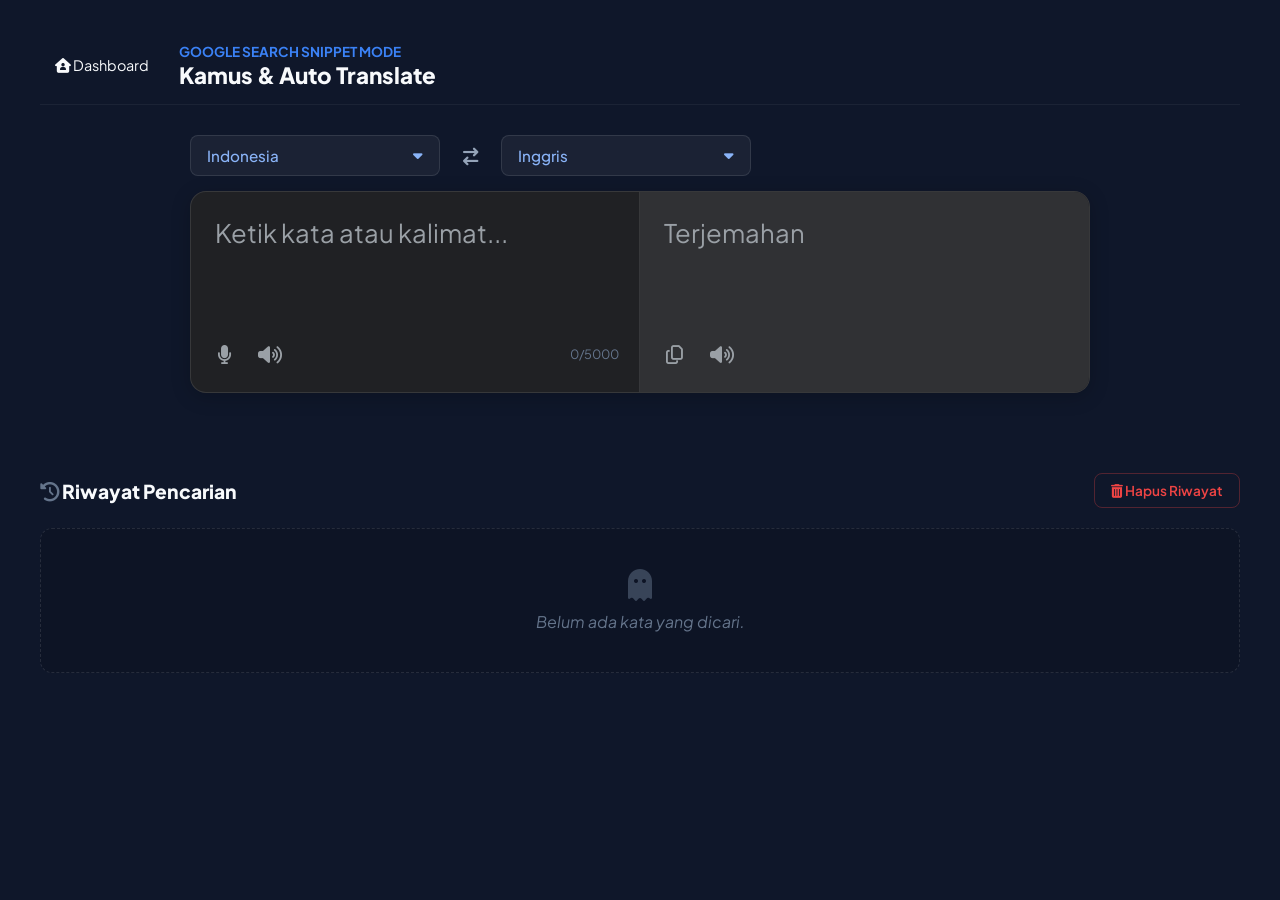
<file: kamus.html>
<!DOCTYPE html>
<html lang="id" data-theme="dark">
<head>
    <meta charset="UTF-8">
    <meta name="viewport" content="width=device-width, initial-scale=1.0">
    <title>Kamus Terjemahan Instan - English Mastery</title>
    
    <link rel="preconnect" href="https://fonts.googleapis.com">
    <link rel="preconnect" href="https://fonts.gstatic.com" crossorigin>
    <link href="https://fonts.googleapis.com/css2?family=Plus+Jakarta+Sans:wght@400;500;600;700;800&display=swap" rel="stylesheet">
    
    <link rel="stylesheet" href="https://cdnjs.cloudflare.com/ajax/libs/font-awesome/6.4.0/css/all.min.css">
    
    <link rel="stylesheet" href="style.css">

    <style>
        /* Desain Khusus Replika Google Search Snippet */
        .gt-container {
            max-width: 900px;
            margin: 30px auto;
            width: 100%;
        }

        /* --- TOP BAR (Dropdown Bahasa) --- */
        .lang-controls {
            display: flex;
            align-items: center;
            gap: 15px;
            margin-bottom: 15px;
        }

        .lang-select-box {
            display: flex;
            align-items: center;
            justify-content: space-between;
            background: rgba(255, 255, 255, 0.05);
            border: 1px solid rgba(255, 255, 255, 0.1);
            border-radius: 8px;
            padding: 10px 16px;
            color: #8ab4f8; /* Biru Google */
            font-size: 0.95rem;
            font-weight: 500;
            width: 250px;
            cursor: pointer;
            transition: background 0.2s;
        }

        .lang-select-box:hover {
            background: rgba(255, 255, 255, 0.1);
        }

        .swap-btn {
            background: transparent;
            border: none;
            color: var(--text-secondary, #94a3b8);
            cursor: pointer;
            font-size: 1.1rem;
            padding: 8px;
            border-radius: 50%;
            transition: 0.2s;
        }

        .swap-btn:hover {
            background: rgba(255, 255, 255, 0.1);
            color: var(--text-primary, #f8fafc);
        }

        /* --- KOTAK INPUT & OUTPUT (Side by side) --- */
        .gt-box-wrapper {
            background: #202124; /* Warna khas dark mode snippet Google */
            border-radius: 16px;
            border: 1px solid rgba(255, 255, 255, 0.1);
            overflow: hidden;
            box-shadow: 0 4px 20px rgba(0,0,0,0.2);
            display: flex;
            flex-direction: column;
        }

        .translate-grid {
            display: grid;
            grid-template-columns: 1fr 1fr;
        }

        .gt-side {
            position: relative;
            display: flex;
            flex-direction: column;
            min-height: 200px;
        }

        .gt-side-left {
            border-right: 1px solid rgba(255, 255, 255, 0.1);
        }

        .gt-side-right {
            background-color: #303134; /* Sedikit lebih terang untuk output */
        }

        .text-field {
            width: 100%;
            background: transparent;
            border: none;
            color: var(--text-primary, #f8fafc);
            font-family: inherit;
            font-size: 1.6rem; /* Teks lebih besar ala snippet */
            resize: none;
            outline: none;
            padding: 24px;
            flex-grow: 1;
        }

        .text-field::placeholder {
            color: #9aa0a6;
        }

        .output-text {
            padding: 24px;
            font-size: 1.6rem;
            color: var(--text-primary, #f8fafc);
            flex-grow: 1;
            word-wrap: break-word;
        }

        .clear-btn {
            position: absolute;
            top: 24px;
            right: 20px;
            background: transparent;
            border: none;
            color: #9aa0a6;
            font-size: 1.2rem;
            cursor: pointer;
            display: none; /* Muncul via JS */
        }

        /* --- TOOLBAR (Ikon Bawah Kotak) --- */
        .tools-bar {
            display: flex;
            align-items: center;
            justify-content: space-between;
            padding: 10px 20px 20px 20px;
        }

        .tool-icons-group {
            display: flex;
            gap: 15px;
        }

        .tool-icon {
            background: transparent;
            border: none;
            color: #9aa0a6;
            font-size: 1.2rem;
            cursor: pointer;
            padding: 6px;
            border-radius: 50%;
            transition: 0.2s;
        }

        .tool-icon:hover {
            color: #f8fafc;
            background: rgba(255,255,255,0.05);
        }

        /* Animasi Mikrofon */
        @keyframes pulse-red {
            0% { background: rgba(239, 68, 68, 0.1); }
            50% { background: rgba(239, 68, 68, 0.3); }
            100% { background: rgba(239, 68, 68, 0.1); }
        }
        .tool-icon.recording {
            color: #ef4444 !important;
            animation: pulse-red 1.5s infinite;
        }

        /* --- DETAIL KAMUS (List di Bawah Kotak) --- */
        .dictionary-details {
            border-top: 1px solid rgba(255, 255, 255, 0.1);
            padding: 20px 24px;
            display: none; /* Muncul jika kata ditemukan di database lokal */
        }

        .details-header {
            font-size: 1.1rem;
            color: var(--text-primary, #f8fafc);
            margin-bottom: 20px;
        }

        .pos-title {
            font-size: 0.9rem;
            color: #9aa0a6;
            font-style: italic;
            margin-bottom: 10px;
            padding-bottom: 10px;
            border-bottom: 1px solid rgba(255, 255, 255, 0.1);
        }

        .detail-item {
            display: flex;
            justify-content: space-between;
            align-items: center;
            padding: 12px 0;
            border-bottom: 1px solid rgba(255, 255, 255, 0.05);
        }

        .detail-word {
            font-size: 1.1rem;
            color: #f8fafc;
            margin-bottom: 4px;
        }

        .detail-synonyms {
            font-size: 0.9rem;
            color: #9aa0a6;
        }

        .detail-badge {
            background: rgba(59, 130, 246, 0.15);
            color: #8ab4f8;
            padding: 4px 10px;
            border-radius: 6px;
            font-size: 0.75rem;
            font-weight: 700;
        }

        /* --- Pustaka Vault Kata di Bawah --- */
        .vault-section {
            margin-top: 50px;
        }

        .vault-header {
            display: flex;
            justify-content: space-between;
            align-items: center;
            margin-bottom: 20px;
        }

        .clear-history-btn {
            background: transparent;
            color: #ef4444;
            border: 1px solid rgba(239, 68, 68, 0.3);
            padding: 8px 16px;
            border-radius: 8px;
            font-size: 0.85rem;
            font-weight: 600;
            cursor: pointer;
            transition: 0.2s;
        }

        .clear-history-btn:hover {
            background: rgba(239, 68, 68, 0.1);
        }

        .vault-grid {
            display: grid;
            grid-template-columns: repeat(auto-fill, minmax(280px, 1fr));
            gap: 20px;
        }

        .vocab-card {
            background: #1e293b;
            border-radius: 12px;
            padding: 20px;
            border: 1px solid rgba(255, 255, 255, 0.05);
            cursor: pointer;
            transition: 0.2s;
        }

        .vocab-card:hover {
            border-color: #3b82f6;
            transform: translateY(-2px);
        }

        .empty-history {
            grid-column: 1 / -1;
            text-align: center;
            padding: 40px;
            color: #64748b;
            font-style: italic;
            background: rgba(0,0,0,0.1);
            border-radius: 12px;
            border: 1px dashed rgba(255,255,255,0.1);
        }

        /* RESPONSIVE */
        @media (max-width: 768px) {
            .translate-grid {
                grid-template-columns: 1fr;
            }
            .gt-side-left {
                border-right: none;
                border-bottom: 1px solid rgba(255, 255, 255, 0.1);
            }
            .lang-select-box {
                width: 100%;
            }
        }
    </style>
</head>
<body>

    <div class="app-wrapper">
        
        <header class="main-header" style="padding-bottom: 15px; border-bottom: 1px solid rgba(255,255,255,0.05);">
            <div style="display: flex; align-items: center; gap: 15px;">
                <a href="index.html" class="footer-btn" style="padding: 10px 15px; text-decoration: none; font-size: 0.9rem;">
                    <i class="fa-solid fa-house-user"></i> Dashboard
                </a>
                <div>
                    <span style="font-size: 0.85rem; color: #3b82f6; font-weight: 700; text-transform: uppercase;">Google Search Snippet Mode</span>
                    <h2 style="margin: 0; font-size: 1.4rem; font-weight: 800;">Kamus & Auto Translate</h2>
                </div>
            </div>
        </header>

        <main class="gt-container">
            
            <div class="lang-controls">
                <div class="lang-select-box">
                    <span id="src-lang-text">Indonesia</span>
                    <i class="fa-solid fa-caret-down"></i>
                </div>
                
                <button class="swap-btn" id="gt-swap-btn" title="Tukar Bahasa">
                    <i class="fa-solid fa-arrow-right-arrow-left"></i>
                </button>
                
                <div class="lang-select-box">
                    <span id="tgt-lang-text">Inggris</span>
                    <i class="fa-solid fa-caret-down"></i>
                </div>
            </div>

            <div class="gt-box-wrapper">
                <div class="translate-grid">
                    
                    <div class="gt-side gt-side-left">
                        <textarea id="gt-input-field" class="text-field" placeholder="Ketik kata atau kalimat..."></textarea>
                        <button id="clear-btn" class="clear-btn" title="Hapus teks"><i class="fa-solid fa-xmark"></i></button>
                        
                        <div class="tools-bar">
                            <div class="tool-icons-group">
                                <button class="tool-icon" id="gt-mic-btn" title="Suara"><i class="fa-solid fa-microphone"></i></button>
                                <button class="tool-icon" title="Dengarkan (Segera hadir)"><i class="fa-solid fa-volume-high"></i></button>
                            </div>
                            <span style="font-size: 0.8rem; color: #64748b;" id="char-counter">0/5000</span>
                        </div>
                    </div>

                    <div class="gt-side gt-side-right">
                        <div id="gt-output-field" class="output-text" style="color: #9aa0a6;">Terjemahan</div>
                        
                        <div class="tools-bar">
                            <div class="tool-icons-group">
                                <button class="tool-icon" title="Salin" onclick="navigator.clipboard.writeText(document.getElementById('gt-output-field').innerText); alert('Disalin!');"><i class="fa-regular fa-copy"></i></button>
                                <button class="tool-icon" title="Dengarkan (Segera hadir)"><i class="fa-solid fa-volume-high"></i></button>
                            </div>
                            <span id="source-badge" style="font-size: 0.75rem; background: rgba(59,130,246,0.1); color:#8ab4f8; padding: 4px 10px; border-radius: 6px; font-weight:700; display: none;">Auto Translate</span>
                        </div>
                    </div>

                </div>

                <div id="meta-box" class="dictionary-details">
                    </div>
            </div>

        </main>

        <section class="vault-section">
            <div class="vault-header">
                <h3 style="font-size: 1.2rem; font-weight: 800; margin: 0; color: var(--text-primary);">
                    <i class="fa-solid fa-clock-rotate-left" style="color: #64748b;"></i> Riwayat Pencarian
                </h3>
                <button class="clear-history-btn" id="clear-history-btn"><i class="fa-solid fa-trash-can"></i> Hapus Riwayat</button>
            </div>
            
            <div class="vault-grid" id="history-vault">
                </div>
        </section>

    </div>

    <script src="database-kamus.js"></script>
    <script>
        document.addEventListener('DOMContentLoaded', () => {
            const inputField = document.getElementById('gt-input-field');
            const outputField = document.getElementById('gt-output-field');
            const metaBox = document.getElementById('meta-box');
            const charCounter = document.getElementById('char-counter');
            const historyVault = document.getElementById('history-vault');
            const clearHistoryBtn = document.getElementById('clear-history-btn');
            const clearInputBtn = document.getElementById('clear-btn');
            const sourceBadge = document.getElementById('source-badge');
            
            // Elemen Swap & Mic
            const swapBtn = document.getElementById('gt-swap-btn');
            const micBtn = document.getElementById('gt-mic-btn');
            const srcLangText = document.getElementById('src-lang-text');
            const tgtLangText = document.getElementById('tgt-lang-text');

            // --- STATE UTAMA ---
            let searchHistory = JSON.parse(localStorage.getItem('kamusHistory')) || [];
            let historyTimeout; 
            let isIndoToEnglish = true; // Default sesuai UI baru (Kiri: Indo, Kanan: Ing)

            // --- RENDER RIWAYAT ---
            function renderHistory() {
                historyVault.innerHTML = '';
                
                if (searchHistory.length === 0) {
                    historyVault.innerHTML = `<div class="empty-history"><i class="fa-solid fa-ghost" style="font-size: 2rem; margin-bottom: 10px; opacity: 0.5;"></i><br>Belum ada kata yang dicari.</div>`;
                    return;
                }

                searchHistory.forEach(item => {
                    const card = document.createElement('div');
                    card.className = 'vocab-card';
                    
                    // Menyesuaikan display dengan state arah bahasa
                    const displayWord = isIndoToEnglish ? (item.indo || item.word) : (item.word || item.indo);
                    const displayTranslation = isIndoToEnglish ? (item.word || item.indo) : (item.indo || item.word);
                    const cardBadge = item.level || item.type || 'Kalimat';

                    card.innerHTML = `
                        <div style="display:flex; justify-content:space-between; font-weight:700; margin-bottom:5px;">
                            <span style="color:#8ab4f8; font-size:1.1rem;">${displayWord}</span>
                            <span style="font-size:0.75rem; color:#9aa0a6;">${cardBadge}</span>
                        </div>
                        <p style="margin:0; font-size:0.9rem; color:#e8eaed; text-overflow: ellipsis; overflow: hidden; white-space: nowrap;">${displayTranslation}</p>
                    `;
                    
                    card.addEventListener('click', () => {
                        inputField.value = displayWord;
                        translateLive();
                        window.scrollTo({ top: 0, behavior: 'smooth' });
                    });

                    historyVault.appendChild(card);
                });
            }

            function addToHistory(wordObj) {
                // Hindari crash jika properti word/indo tidak ada
                if(!wordObj.word || !wordObj.indo) return;

                searchHistory = searchHistory.filter(item => item.word.toLowerCase() !== wordObj.word.toLowerCase());
                searchHistory.unshift(wordObj);
                if (searchHistory.length > 12) searchHistory.pop();
                localStorage.setItem('kamusHistory', JSON.stringify(searchHistory));
                renderHistory();
            }

            // --- FUNGSI API TRANSLATE (UNTUK KALIMAT / KATA TIDAK DIKENAL) ---
            async function performApiTranslation(text) {
                const sourceLang = isIndoToEnglish ? 'id' : 'en';
                const targetLang = isIndoToEnglish ? 'en' : 'id';

                try {
                    outputField.innerText = "Menerjemahkan...";
                    outputField.style.color = "#9aa0a6";
                    metaBox.style.display = "none"; 
                    sourceBadge.style.display = "none";

                    const response = await fetch(`https://api.mymemory.translated.net/get?q=${encodeURIComponent(text)}&langpair=${sourceLang}|${targetLang}`);
                    const data = await response.json();

                    if (data && data.responseData) {
                        outputField.innerText = data.responseData.translatedText;
                        outputField.style.color = "#f8fafc";
                        sourceBadge.style.display = "block";
                        sourceBadge.innerText = "Auto Translate";
                        
                        if(text.includes(' ') && data.responseData.translatedText) {
                            addToHistory({
                                word: isIndoToEnglish ? data.responseData.translatedText : text,
                                indo: isIndoToEnglish ? text : data.responseData.translatedText,
                                type: "Kalimat",
                                level: "Terjemahan Bebas"
                            });
                        }
                    }
                } catch (error) {
                    console.error("Gagal menerjemahkan via API", error);
                    outputField.innerText = "Gagal memuat API.";
                }
            }

            // --- LOGIKA LIVE TRANSLATE HIBRIDA ---
            function translateLive() {
                const textValue = inputField.value.trim();
                charCounter.innerText = `${textValue.length}/5000`;
                
                // Kontrol visibilitas tombol "X"
                clearInputBtn.style.display = textValue.length > 0 ? 'block' : 'none';

                clearTimeout(historyTimeout);

                if (textValue === "") {
                    outputField.innerText = "Terjemahan";
                    outputField.style.color = "#9aa0a6";
                    metaBox.style.display = "none";
                    sourceBadge.style.display = "none";
                    return;
                }

                // Jika mengandung spasi (kalimat)
                if (textValue.includes(' ')) {
                    historyTimeout = setTimeout(() => {
                        performApiTranslation(textValue);
                    }, 500); 
                    return;
                }

                // Jika kata tunggal, cari di DB lokal (database-kamus.js) dengan pencarian yang akurat
                let match;
                if (typeof MasterDictionary !== 'undefined') {
                    const query = textValue.toLowerCase();
                    
                    if (isIndoToEnglish) {
                        // Pecah kata berdasarkan koma agar bisa mencari sinonim
                        match = MasterDictionary.find(item => {
                            if (!item.indo) return false;
                            const indoWords = item.indo.toLowerCase().split(',').map(w => w.trim());
                            return indoWords.includes(query);
                        });
                    } else {
                        // Pencarian Inggris ke Indo
                        match = MasterDictionary.find(item => item.word && item.word.toLowerCase() === query);
                    }
                }

                if (match) {
                    // Ketemu di DB
                    outputField.innerText = isIndoToEnglish ? match.word : match.indo;
                    outputField.style.color = "#f8fafc"; 
                    sourceBadge.style.display = "block";
                    sourceBadge.innerText = "Database Lokal";

                    // Format Meta Box meniru Google Snippet List
                    const badgeLevel = match.level || match.type || 'General';
                    const mainTarget = isIndoToEnglish ? match.word : match.indo;
                    const contextText = match.example || 'No example provided.';

                    metaBox.style.display = "block";
                    metaBox.innerHTML = `
                        <div class="details-header">Terjemahan "${textValue}"</div>
                        <div class="pos-title">${match.type || 'Nomina / Verba'}</div>
                        <div class="detail-item">
                            <div class="detail-text-group">
                                <div class="detail-word">${mainTarget}</div>
                                <div class="detail-synonyms">Konteks: ${contextText}</div>
                            </div>
                            <div class="detail-badge">${badgeLevel}</div>
                        </div>
                    `;

                    historyTimeout = setTimeout(() => {
                        addToHistory(match);
                    }, 500);

                } else {
                    // Kata tunggal tapi tidak ada di DB, lempar ke API
                    historyTimeout = setTimeout(() => {
                        performApiTranslation(textValue);
                    }, 500);
                }
            }

            // --- INTERAKSI TOMBOL ---
            
            // Tombol X (Clear)
            clearInputBtn.addEventListener('click', () => {
                inputField.value = '';
                translateLive();
                inputField.focus();
            });

            // Tombol Swap
            swapBtn.addEventListener('click', () => {
                isIndoToEnglish = !isIndoToEnglish;
                
                if (isIndoToEnglish) {
                    srcLangText.innerText = "Indonesia";
                    tgtLangText.innerText = "Inggris";
                } else {
                    srcLangText.innerText = "Inggris";
                    tgtLangText.innerText = "Indonesia";
                }

                const tempInput = inputField.value;
                inputField.value = outputField.innerText === "Terjemahan" ? "" : outputField.innerText;
                translateLive();
                renderHistory();
            });

            // --- INTERAKSI MIKROFON (WEB SPEECH API) ---
            const SpeechRecognition = window.SpeechRecognition || window.webkitSpeechRecognition;
            if (SpeechRecognition) {
                const recognition = new SpeechRecognition();
                recognition.continuous = false;
                recognition.interimResults = false;

                micBtn.addEventListener('click', () => {
                    recognition.lang = isIndoToEnglish ? 'id-ID' : 'en-US';
                    
                    if (micBtn.classList.contains('recording')) {
                        recognition.stop();
                    } else {
                        recognition.start();
                    }
                });

                recognition.onstart = () => {
                    micBtn.classList.add('recording');
                    inputField.placeholder = "Mendengarkan suaramu...";
                };

                recognition.onend = () => {
                    micBtn.classList.remove('recording');
                    inputField.placeholder = "Ketik kata atau kalimat...";
                };

                recognition.onresult = (event) => {
                    const speechToText = event.results[0][0].transcript;
                    inputField.value = speechToText.replace(/\.$/, ''); 
                    translateLive();
                };

                recognition.onerror = () => {
                    micBtn.classList.remove('recording');
                };
            } else {
                micBtn.addEventListener('click', () => {
                    alert("Browser kamu belum mendukung Web Speech API.");
                });
            }

            // Listeners Utama
            inputField.addEventListener('input', translateLive);
            clearHistoryBtn.addEventListener('click', () => {
                if(confirm("Apakah kamu yakin ingin menghapus semua riwayat pencarian?")) {
                    searchHistory = [];
                    localStorage.removeItem('kamusHistory');
                    renderHistory();
                }
            });

            // Inisialisasi
            renderHistory();
        });
    </script>
</body>
</html>
</file>
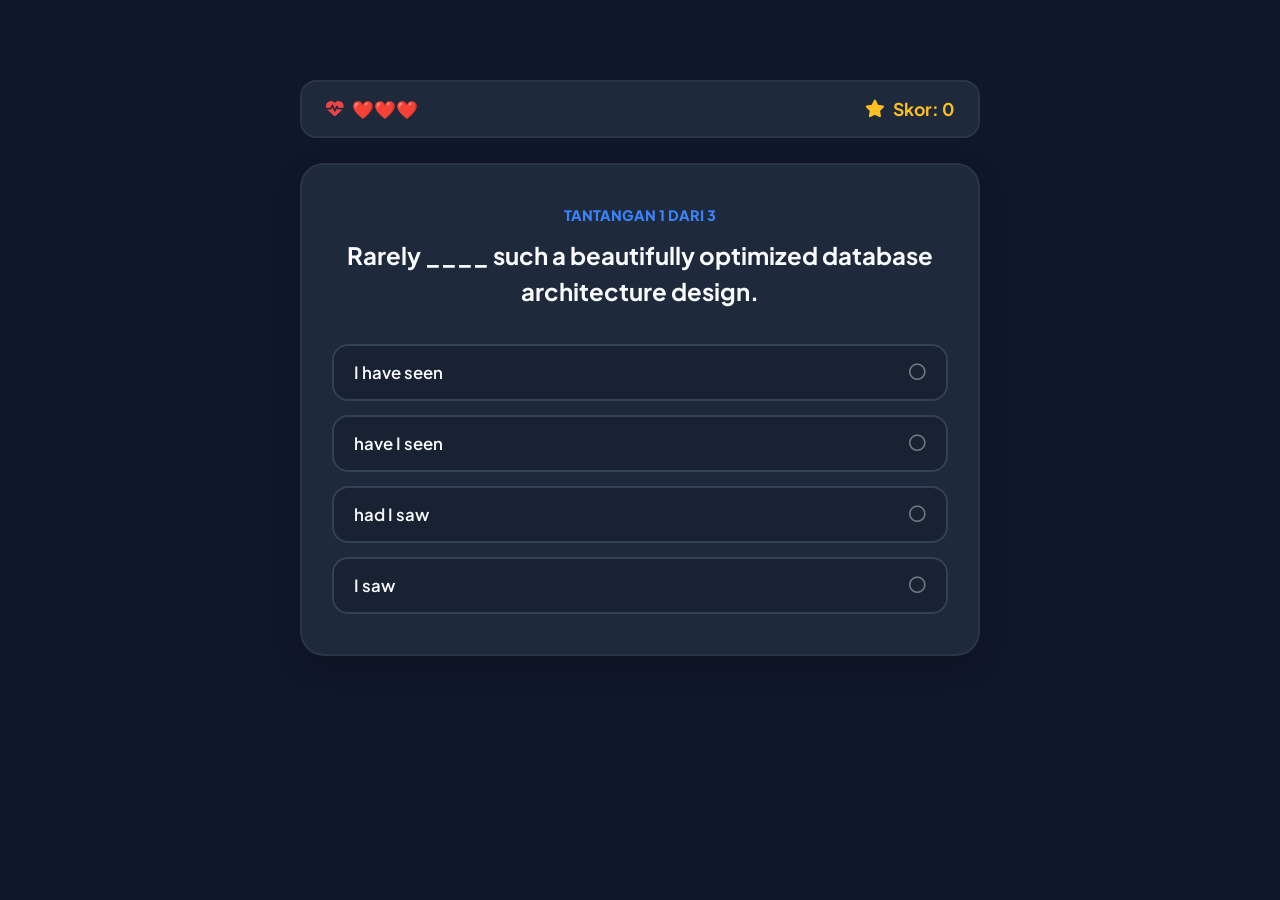
<file: quiz.html>
<!DOCTYPE html>
<html lang="id" data-theme="dark">
<head>
    <meta charset="UTF-8">
    <meta name="viewport" content="width=device-width, initial-scale=1.0">
    <title>Kuis Adaptif - English Mastery</title>
    
    <!-- Font Modern: Plus Jakarta Sans -->
    <link rel="preconnect" href="https://fonts.googleapis.com">
    <link rel="preconnect" href="https://fonts.gstatic.com" crossorigin>
    <link href="https://fonts.googleapis.com/css2?family=Plus+Jakarta+Sans:wght@400;500;600;700;800&display=swap" rel="stylesheet">
    
    <!-- Ikon FontAwesome -->
    <link rel="stylesheet" href="https://cdnjs.cloudflare.com/ajax/libs/font-awesome/6.4.0/css/all.min.css">
    
    <!-- Menghubungkan ke file CSS Pusat -->
    <link rel="stylesheet" href="style.css">

    <style>
        /* Gaya Khusus Area Bermain Kuis Gamifikasi */
        .quiz-wrapper {
            max-width: 680px;
            margin: 40px auto;
            width: 100%;
        }

        .quiz-header-bar {
            display: flex;
            justify-content: space-between;
            align-items: center;
            background: var(--card-bg, #1e293b);
            padding: 16px 24px;
            border-radius: 16px;
            margin-bottom: 25px;
            border: 2px solid rgba(255, 255, 255, 0.05);
        }

        .quiz-metric {
            display: flex;
            align-items: center;
            gap: 8px;
            font-weight: 700;
            font-size: 1.1rem;
        }

        .quiz-card-body {
            background: var(--card-bg, #1e293b);
            border-radius: 24px;
            padding: 40px 30px;
            border: 2px solid rgba(255, 255, 255, 0.05);
            box-shadow: 0 10px 30px rgba(0,0,0,0.2);
            text-align: center;
        }

        .question-text {
            font-size: 1.5rem;
            font-weight: 700;
            line-height: 1.5;
            color: var(--text-primary, #f8fafc);
            margin-bottom: 35px;
        }

        .options-grid {
            display: flex;
            flex-direction: column;
            gap: 14px;
        }

        .quiz-option-btn {
            background: rgba(15, 23, 42, 0.4);
            color: var(--text-primary, #f8fafc);
            border: 2px solid #334155;
            padding: 16px 20px;
            border-radius: 16px;
            font-size: 1.05rem;
            font-weight: 600;
            font-family: inherit;
            cursor: pointer;
            text-align: left;
            transition: all 0.2s ease;
            display: flex;
            align-items: center;
            justify-content: space-between;
        }

        .quiz-option-btn:hover:not(:disabled) {
            border-color: #3b82f6;
            background: rgba(59, 130, 246, 0.05);
            transform: translateX(4px);
        }

        /* Status Jawaban Otomatis Berwarna Cerah */
        .quiz-option-btn.correct-answer {
            background: rgba(16, 185, 129, 0.15) !important;
            border-color: #10b981 !important;
            color: #10b981 !important;
        }

        .quiz-option-btn.wrong-answer {
            background: rgba(239, 68, 68, 0.15) !important;
            border-color: #ef4444 !important;
            color: #ef4444 !important;
        }

        .end-screen-icon {
            font-size: 4rem;
            margin-bottom: 20px;
        }
    </style>
</head>
<body>

    <div class="app-wrapper">
        
        <div class="quiz-wrapper">
            
            <!-- PANEL ATAS: STATUS GAME (NYAWA & SKOR) -->
            <div class="quiz-header-bar">
                <div class="quiz-metric" style="color: #ef4444;">
                    <i class="fa-solid fa-heart-pulse"></i>
                    <span id="lives-counter">❤️❤️❤️</span>
                </div>
                <div class="quiz-metric" style="color: #fbbf24;">
                    <i class="fa-solid fa-star"></i>
                    <span id="score-counter">Skor: 0</span>
                </div>
            </div>

            <!-- KARTU UTAMA KUIS -->
            <div class="quiz-card-body">
                
                <!-- Kotak Pertanyaan -->
                <div id="question-area">
                    <div class="question-text" id="question-text">
                        Memuat data tantangan kuis...
                    </div>
                </div>

                <!-- Pilihan Jawaban -->
                <div class="options-grid" id="options-container">
                    <!-- Tombol pilihan akan dibuat dinamis melalui JavaScript di bawah -->
                </div>

            </div>

        </div>

    </div>

    <!-- SCRIPT PROGRAM KUIS INTEGRATIF -->
    <script>
        // Bank Data Pertanyaan Adaptif Tingkat Tinggi
        const quizDatabase = [
            { 
                q: "Rarely ____ such a beautifully optimized database architecture design.", 
                options: ["I have seen", "have I seen", "had I saw", "I saw"], 
                correct: 1 
            },
            { 
                q: "She requested that the core algorithm ____ simplified for better mobile performance.", 
                options: ["is", "be", "was", "are"], 
                correct: 1 
            },
            { 
                q: "The team managed to deploy the system patch, ____ the critical deployment framework bug.", 
                options: ["despite", "although", "in spite", "however"], 
                correct: 0 
            }
        ];

        let currentIdx = 0;
        let userScore = 0;
        let userLives = 3;

        const txtQuestion = document.getElementById('question-text');
        const containerOptions = document.getElementById('options-container');
        const displayLives = document.getElementById('lives-counter');
        const displayScore = document.getElementById('score-counter');

        function renderGameQuestion() {
            // Cek kondisi selesai atau kalah tamat
            if (userLives <= 0) return renderEndScreen(false);
            if (currentIdx >= quizDatabase.length) return renderEndScreen(true);

            // Bersihkan sisa render sebelumnya
            containerOptions.innerHTML = '';
            
            const currentItem = quizDatabase[currentIdx];
            txtQuestion.innerHTML = `<span style="font-size:0.9rem; color:#3b82f6; display:block; margin-bottom:10px; font-weight:800; text-transform:uppercase;">Tantangan ${currentIdx + 1} dari ${quizDatabase.length}</span>${currentItem.q}`;

            // Generate opsi pilihan ganda
            currentItem.options.forEach((optionText, index) => {
                const btn = document.createElement('button');
                btn.className = 'quiz-option-btn';
                btn.innerHTML = `<span>${optionText}</span> <i class="fa-regular fa-circle" style="opacity:0.4;"></i>`;
                
                // Pasang event klik validasi jawaban
                btn.onclick = () => processUserAnswer(index, btn);
                containerOptions.appendChild(btn);
            });
        }

        function processUserAnswer(selectedIndex, clickedBtn) {
            const currentItem = quizDatabase[currentIdx];
            const allOptionBtns = document.querySelectorAll('.quiz-option-btn');

            // Kunci semua tombol agar tidak bisa klik berulang-ulang
            allOptionBtns.forEach(btn => btn.disabled = true);

            // Cek kebenaran indeks pilihan
            if (selectedIndex === currentItem.correct) {
                clickedBtn.classList.add('correct-answer');
                clickedBtn.querySelector('i').className = 'fa-solid fa-circle-check';
                userScore += 10;
                displayScore.innerText = `Skor: ${userScore}`;
                
                // Tambah XP global di LocalStorage (Sinkron dengan Dashboard)
                let currentXP = parseInt(localStorage.getItem('em_xp')) || 345;
                localStorage.setItem('em_xp', currentXP + 10);
            } else {
                clickedBtn.classList.add('wrong-answer');
                clickedBtn.querySelector('i').className = 'fa-solid fa-circle-xmark';
                
                // Beri tanda warna hijau pada jawaban yang seharusnya benar
                allOptionBtns[currentItem.correct].classList.add('correct-answer');
                allOptionBtns[currentItem.correct].querySelector('i').className = 'fa-solid fa-circle-check';
                
                userLives--;
                updateHeartDisplay();
            }

            // Jeda 1.8 detik sebelum berpindah ke soal selanjutnya agar efek visual terlihat
            setTimeout(() => {
                currentIdx++;
                renderGameQuestion();
            }, 1800);
        }

        function updateHeartDisplay() {
            displayLives.innerText = '❤️'.repeat(userLives) + '🖤'.repeat(3 - userLives);
        }

        function renderEndScreen(isWin) {
            containerOptions.innerHTML = '';
            
            if (isWin) {
                txtQuestion.innerHTML = `
                    <div class="end-screen-icon" style="color: #10b981;"><i class="fa-solid fa-trophy"></i></div>
                    <h2 style="color: #10b981; margin-bottom:10px;">Luar Biasa, Explorer!</h2>
                    <p style="color: var(--text-secondary); margin-bottom:20px;">Kamu berhasil menyelesaikan semua tantangan kuis dengan sisa nyawa yang aman.</p>
                    <div style="font-size:1.3rem; font-weight:800; color:#fbbf24; margin-bottom:30px;">+${userScore} Total Skor Akumulasi</div>
                `;
            } else {
                txtQuestion.innerHTML = `
                    <div class="end-screen-icon" style="color: #ef4444;"><i class="fa-solid fa-skull-crossbones"></i></div>
                    <h2 style="color: #ef4444; margin-bottom:10px;">Kehabisan Nyawa!</h2>
                    <p style="color: var(--text-secondary); margin-bottom:30px;">Jangan berkecil hati. Pelajari kembali materi struktural di Study Mode dan coba lagi.</p>
                `;
            }

            // Tombol penutup kembali pulang ke halaman utama
            const btnHome = document.createElement('button');
            btnHome.className = 'btn-submit-login';
            btnHome.style.width = 'auto';
            btnHome.style.margin = '0 auto';
            btnHome.style.padding = '14px 28px';
            btnHome.innerHTML = `<i class="fa-solid fa-house"></i> Kembali ke Dashboard`;
            btnHome.onclick = () => window.location.href = 'index.html';
            containerOptions.appendChild(btnHome);
        }

        // Jalankan kuis pertama kali saat halaman dibuka
        renderGameQuestion();
    </script>
</body>
</html>
</file>
<file: style.css>
/* ==========================================================================
   1. BASE STYLES, VARIABLES & RESET (FONDASI GLOBAL)
   ========================================================================== */
:root, :root[data-theme="dark"] {
    /* Palet Warna Utama Dark Mode */
    --bg-dark: #0f172a;
    --card-bg: #1e293b;
    --text-primary: #f8fafc;
    --text-secondary: #94a3b8;
    
    /* Warna Aksen Gamifikasi */
    --accent-blue: #3b82f6;
    --accent-purple: #8b5cf6;
    --accent-green: #10b981;
    --accent-orange: #f97316;
    
    /* Variabel Utilitas */
    --border-color: rgba(255, 255, 255, 0.08);
    --glass-bg: rgba(30, 41, 59, 0.7);
}

* {
    margin: 0;
    padding: 0;
    box-sizing: border-box;
    font-family: 'Plus Jakarta Sans', sans-serif;
}

body {
    background-color: var(--bg-dark);
    color: var(--text-primary);
    min-height: 100vh;
    padding: 40px 20px; 
    overflow-x: hidden;
}

.app-wrapper {
    width: 100%;
    max-width: 1200px; 
    margin: 0 auto; 
    display: flex;
    flex-direction: column;
}

a {
    text-decoration: none;
    color: inherit;
}

/* ==========================================================================
   2. BRANDING HEADER (NEON EFFECT & TEXT CLIPPING FIX)
   ========================================================================== */
.brand-banner {
    display: flex;
    flex-direction: column;
    align-items: flex-start;
    gap: 4px;
    margin-bottom: 30px;
}

.brand-logo {
    display: flex;
    align-items: center;
    gap: 12px;
    font-size: 2rem;
}

.neon-icon {
    background: linear-gradient(135deg, #00f2fe, #4facfe);
    -webkit-background-clip: text;
    background-clip: text; /* Fix untuk warning VS Code */
    -webkit-text-fill-color: transparent;
    filter: drop-shadow(0 0 12px rgba(0, 242, 254, 0.8));
    animation: pulseGlow 2s infinite alternate;
}

.neon-text {
    font-weight: 800;
    background: linear-gradient(to right, #e0c3fc, #8ec5fc);
    -webkit-background-clip: text;
    background-clip: text; /* Fix untuk warning VS Code */
    -webkit-text-fill-color: transparent;
    letter-spacing: -0.5px;
    text-shadow: 0 0 15px rgba(142, 197, 252, 0.4);
}

.brand-subtitle {
    font-size: 0.85rem;
    color: var(--text-secondary);
    font-weight: 600;
    letter-spacing: 1px;
    text-transform: uppercase;
    background: rgba(255, 255, 255, 0.05);
    padding: 6px 12px;
    border-radius: 20px;
    border: 1px solid rgba(255, 255, 255, 0.1);
}

@keyframes pulseGlow {
    from { filter: drop-shadow(0 0 8px rgba(0, 242, 254, 0.5)); }
    to { filter: drop-shadow(0 0 16px rgba(0, 242, 254, 1)); }
}

/* ==========================================================================
   3. PREMIUM CARDS (GLASSMORPHISM)
   ========================================================================== */
.premium-card {
    background: var(--glass-bg);
    backdrop-filter: blur(12px);
    -webkit-backdrop-filter: blur(12px);
    border: 1px solid var(--border-color);
    box-shadow: 0 10px 30px rgba(0, 0, 0, 0.2);
    border-radius: 20px;
    padding: 24px;
    margin-bottom: 24px;
}

/* ==========================================================================
   4. HEADER PROFIL & STATISTIK PENGGUNA
   ========================================================================== */
.main-header {
    display: flex;
    justify-content: space-between;
    align-items: center;
    flex-wrap: wrap;
    gap: 20px;
}

.user-profile-section {
    display: flex;
    align-items: center;
    gap: 16px;
}

.avatar-container {
    position: relative;
}

.user-avatar {
    width: 55px; 
    height: 55px; 
    border-radius: 50%; 
    border: 3px solid var(--accent-blue);
    background: rgba(255,255,255,0.1);
    object-fit: cover;
}

.level-badge {
    position: absolute;
    bottom: -8px;
    left: 50%;
    transform: translateX(-50%);
    background: var(--accent-blue);
    color: white;
    font-size: 0.7rem;
    font-weight: 800;
    padding: 2px 8px;
    border-radius: 10px;
    border: 2px solid var(--card-bg);
    white-space: nowrap;
}

.user-greeting h1 {
    font-size: 1.5rem;
    font-weight: 800;
    margin-bottom: 4px;
}

.user-greeting p {
    font-size: 0.9rem;
    color: var(--text-secondary);
}

.stats-panel {
    display: flex;
    gap: 24px;
    flex-wrap: wrap;
}

.stat-box {
    display: flex;
    align-items: center;
    gap: 12px;
}

.stat-box i {
    font-size: 1.2rem;
    background: rgba(255, 255, 255, 0.05);
    padding: 10px;
    border-radius: 10px;
}

.stat-value {
    display: block;
    font-weight: 800;
    font-size: 1.1rem;
}

.stat-label {
    display: block;
    font-size: 0.75rem;
    color: var(--text-secondary);
    font-weight: 700;
    text-transform: uppercase;
}

/* ==========================================================================
   5. TANTANGAN HARIAN (GLOWING PROGRESS BAR)
   ========================================================================== */
.challenge-content {
    display: flex;
    flex-direction: column;
    gap: 16px;
    width: 100%;
}

.challenge-header {
    display: flex;
    justify-content: space-between;
    align-items: center;
    flex-wrap: wrap;
    gap: 10px;
}

.challenge-title-group {
    display: flex;
    align-items: center;
    gap: 16px;
}

.challenge-icon {
    width: 48px;
    height: 48px;
    background: rgba(255, 255, 255, 0.05);
    border-radius: 12px;
    display: flex;
    align-items: center;
    justify-content: center;
    font-size: 1.4rem;
    color: var(--text-secondary);
}

.challenge-title-group h3 {
    font-size: 1.1rem;
    font-weight: 700;
    margin-bottom: 4px;
}

.challenge-title-group p {
    font-size: 0.85rem;
    color: var(--text-secondary);
}

.challenge-percentage {
    font-size: 1.5rem;
    font-weight: 800;
    color: var(--accent-purple);
    text-shadow: 0 0 10px rgba(167, 139, 250, 0.5);
}

.glowing-bar {
    height: 12px;
    background: rgba(255, 255, 255, 0.05);
    border-radius: 20px;
    overflow: hidden;
    position: relative;
    box-shadow: inset 0 2px 4px rgba(0,0,0,0.3);
}

.progress-bar-fill {
    height: 100%;
    background: linear-gradient(90deg, #8b5cf6, #d946ef);
    border-radius: 20px;
    box-shadow: 0 0 15px rgba(217, 70, 239, 0.6);
    transition: width 1s ease-in-out;
}

/* ==========================================================================
   6. GRID MENU UTAMA (SYMMETRICAL 2-COLUMN)
   ========================================================================== */
.symmetric-grid {
    display: grid;
    grid-template-columns: repeat(2, 1fr);
    gap: 24px;
    width: 100%;
}

.grid-card {
    background: linear-gradient(145deg, #1e293b, #151e2e);
    border: 1px solid rgba(255, 255, 255, 0.05);
    border-radius: 20px;
    padding: 24px;
    display: flex;
    flex-direction: column;
    justify-content: space-between;
    min-height: 200px;
    transition: all 0.3s cubic-bezier(0.4, 0, 0.2, 1);
}

.grid-card:hover {
    transform: translateY(-5px);
    border-color: rgba(59, 130, 246, 0.3);
    box-shadow: 0 12px 25px rgba(0, 0, 0, 0.25);
}

.card-icon-wrapper {
    width: 50px;
    height: 50px;
    border-radius: 12px;
    display: flex;
    align-items: center;
    justify-content: center;
    font-size: 1.5rem;
    margin-bottom: 16px;
    transition: transform 0.3s ease;
}

.grid-card:hover .card-icon-wrapper {
    transform: scale(1.1) rotate(5deg);
}

.card-text h2 {
    font-size: 1.25rem;
    font-weight: 700;
    margin-bottom: 8px;
}

.card-text p {
    font-size: 0.9rem;
    color: var(--text-secondary);
    line-height: 1.5;
    margin-bottom: 20px;
}

.card-action {
    display: flex;
    justify-content: space-between;
    align-items: center;
    margin-top: auto;
    border-top: 1px solid rgba(255, 255, 255, 0.05);
    padding-top: 15px;
}

.badge-status {
    padding: 6px 12px;
    border-radius: 8px;
    font-size: 0.8rem;
    font-weight: 700;
}

.icon-arrow {
    color: #64748b;
    transition: transform 0.3s ease;
}

.grid-card:hover .icon-arrow {
    transform: translateX(5px);
    color: #fff;
}

/* Modul Tema Warna Kustom untuk Masing-masing Kartu */
.blue-icon { background: rgba(59, 130, 246, 0.15); color: #3b82f6; }
.blue-badge { background: rgba(59, 130, 246, 0.1); color: #3b82f6; }

.orange-icon { background: rgba(249, 115, 22, 0.15); color: #f97316; }
.orange-badge { background: rgba(249, 115, 22, 0.1); color: #f97316; }

.green-icon { background: rgba(16, 185, 129, 0.15); color: #10b981; }
.green-badge { background: rgba(16, 185, 129, 0.1); color: #10b981; }

.purple-icon { background: linear-gradient(135deg, #8b5cf6, #d946ef); color: white; }
.purple-badge { background: rgba(139, 92, 246, 0.15); color: #c084fc; }

/* Sorotan Khusus untuk Kartu AI Lab */
.highlight-card {
    border-color: rgba(139, 92, 246, 0.3);
    position: relative;
    overflow: hidden;
}

.highlight-card::before {
    content: '';
    position: absolute;
    top: 0; left: 0; right: 0; height: 3px;
    background: linear-gradient(90deg, #8b5cf6, #d946ef);
}

/* ==========================================================================
   7. BOTTOM NAVIGATION (MENU KAPSUL BAWAH)
   ========================================================================== */
.bottom-navigation {
    display: flex;
    justify-content: center;
    align-items: center;
    gap: 20px;
    margin-top: 35px;
    background: var(--glass-bg);
    padding: 12px 24px;
    border-radius: 100px;
    border: 1px solid var(--border-color);
    backdrop-filter: blur(10px);
    -webkit-backdrop-filter: blur(10px);
    width: fit-content;
    margin-left: auto;
    margin-right: auto;
    margin-bottom: 20px;
}

.nav-divider {
    width: 2px;
    height: 24px;
    background: rgba(255, 255, 255, 0.1);
}

.nav-btn {
    background: transparent;
    border: none;
    color: var(--text-secondary);
    font-size: 0.95rem;
    font-weight: 600;
    display: flex;
    align-items: center;
    gap: 10px;
    cursor: pointer;
    transition: color 0.3s ease, transform 0.2s ease;
    font-family: inherit;
}

.nav-btn i {
    font-size: 1.1rem;
}

.nav-btn:hover {
    color: #ffffff;
    transform: translateY(-2px);
}

/* ==========================================================================
   8. MODAL KAMERA & AVATAR KUSTOM (BARU)
   ========================================================================== */
.custom-option {
    border: 2px dashed rgba(255, 255, 255, 0.2) !important;
    background: transparent !important;
}

.custom-option i {
    font-size: 1.25rem;
    color: var(--text-secondary);
    transition: color 0.3s ease;
}

.custom-option:hover i, 
.custom-option.selected i {
    color: #60a5fa;
}

.custom-option.selected {
    border-style: solid !important;
    border-color: var(--accent-blue) !important;
}

/* Jendela Bidik Modal Kamera Web */
.camera-modal {
    display: none;
    position: fixed;
    top: 0; left: 0;
    width: 100%; height: 100%;
    background: rgba(15, 23, 42, 0.85);
    backdrop-filter: blur(8px);
    -webkit-backdrop-filter: blur(8px);
    z-index: 9999;
    align-items: center;
    justify-content: center;
}

.camera-modal.active {
    display: flex;
}

.camera-modal .modal-content {
    background: #1e293b;
    border: 1px solid var(--border-color);
    padding: 24px;
    border-radius: 24px;
    width: 90%;
    max-width: 440px;
    text-align: center;
    box-shadow: 0 25px 50px -12px rgba(0, 0, 0, 0.5);
}

.camera-modal h3 {
    color: var(--text-primary);
    margin-bottom: 16px;
    font-weight: 700;
    font-size: 1.2rem;
}

.camera-modal .video-container {
    width: 100%;
    aspect-ratio: 1/1;
    border-radius: 50%;
    overflow: hidden;
    background: #0f172a;
    border: 4px solid #334155;
    margin: 0 auto 20px auto;
}

#webcam {
    width: 100%;
    height: 100%;
    object-fit: cover;
    transform: scaleX(-1); /* Efek Cermin */
}

.camera-modal .modal-actions {
    display: flex;
    gap: 12px;
}

.camera-modal .action-btn {
    flex: 1;
    padding: 14px;
    border-radius: 12px;
    font-weight: 700;
    font-size: 0.95rem;
    cursor: pointer;
    border: none;
    transition: all 0.2s ease;
    display: flex;
    align-items: center;
    justify-content: center;
    gap: 8px;
}

.camera-modal .capture-btn {
    background: linear-gradient(135deg, #3b82f6, #2563eb);
    color: white;
    box-shadow: 0 4px 12px rgba(59, 130, 246, 0.3);
}

.camera-modal .capture-btn:hover {
    background: linear-gradient(135deg, #60a5fa, #3b82f6);
    transform: translateY(-1px);
}

.camera-modal .cancel-btn {
    background: #334155;
    color: var(--text-secondary);
}

.camera-modal .cancel-btn:hover {
    background: #475569;
    color: white;
}

/* ==========================================================================
   9. RESPONSIVE BREAKPOINTS (UNTUK LAYAR HP & TABLET)
   ========================================================================== */
@media (max-width: 850px) {
    .symmetric-grid {
        grid-template-columns: 1fr;
    }
    
    .main-header {
        flex-direction: column;
        align-items: flex-start;
    }
    
    .stats-panel {
        width: 100%;
        justify-content: flex-start;
        border-top: 1px solid var(--border-color);
        padding-top: 15px;
        margin-top: 5px;
    }
    
    .challenge-header {
        flex-direction: column;
        align-items: flex-start;
    }
    
    .challenge-percentage {
        align-self: flex-end;
        margin-top: -30px;
    }
    
    .bottom-navigation {
        width: 100%;
        flex-direction: column;
        border-radius: 20px;
        gap: 12px;
        padding: 16px;
    }
    
    .nav-divider {
        width: 100%;
        height: 1px;
    }
}
</file>
